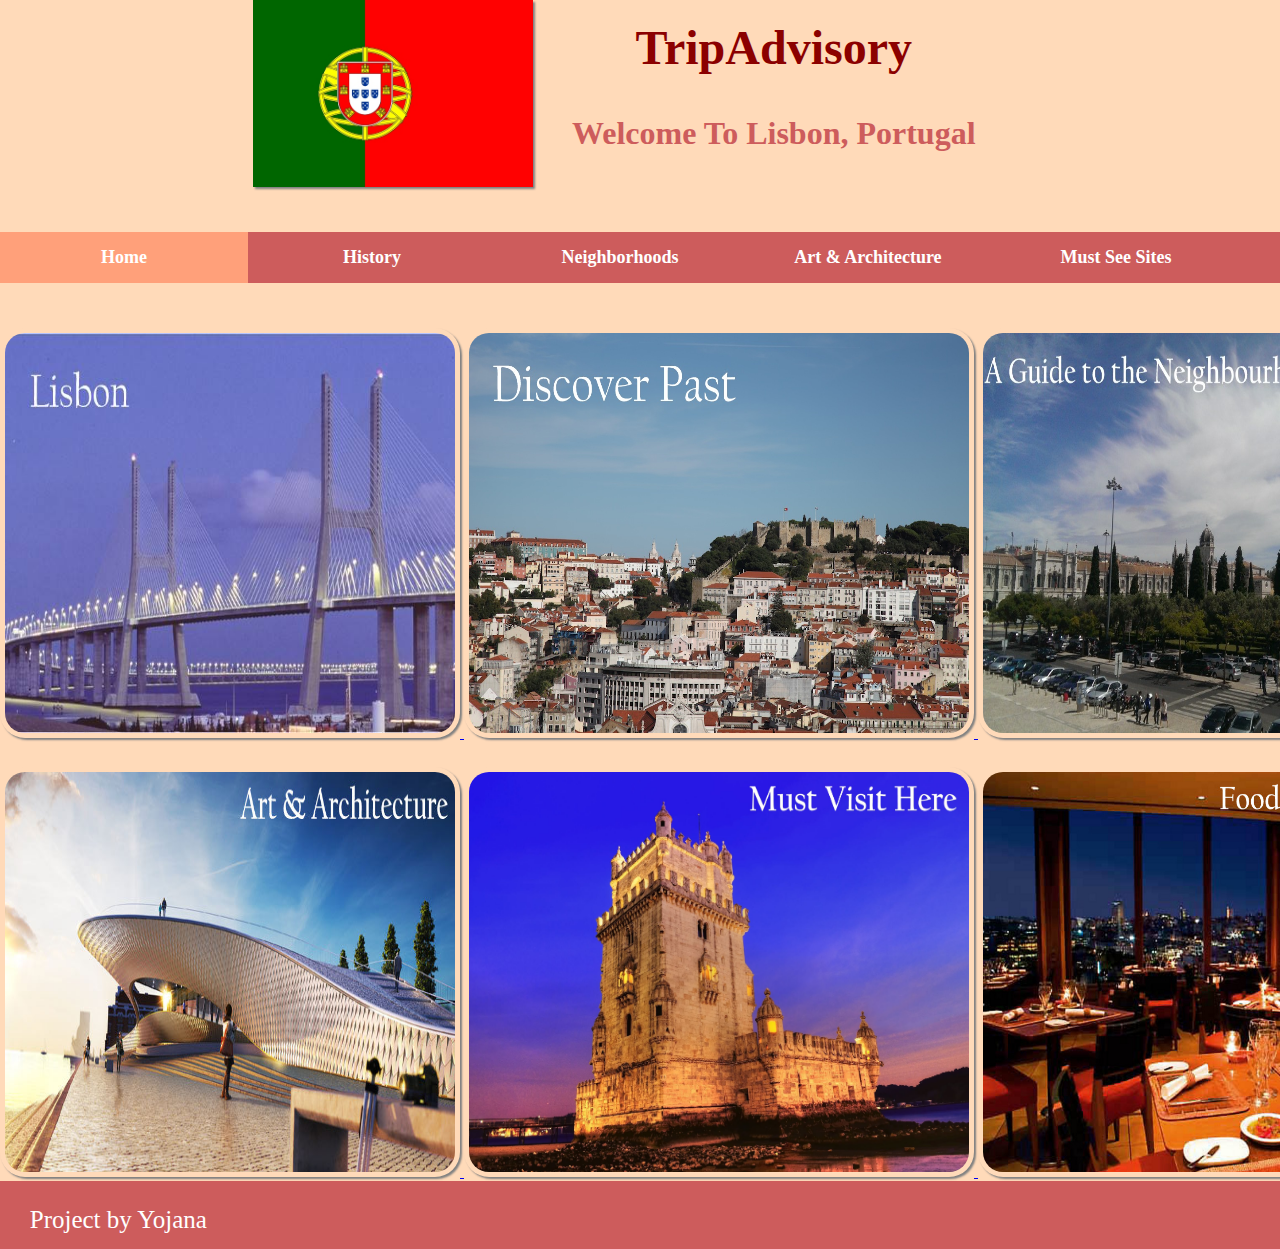
<file: index.html>
<?xml version="1.0" encoding="utf-8"?>
<!DOCTYPE html PUBLIC "-//W3C//DTD XHTML 1.0 Strict//EN"
        "http://www.w3.org/TR/xhtml1/DTD/xhtml1-strict.dtd">
<html xmlns="http://www.w3.org/1999/xhtml" xml:lang="en" lang="en">
<!-- 				Name: 				Yojana Vilas Patil
					Class Account #:	jadrn047
					REDID:				819676514
					Project #1									-->
<head>
<title>Welcome to Lisbon</title>
<meta http-equiv="content-type" content="text/html;charset=utf-8"/>
<link rel="stylesheet" type="text/css" href="proj1.css"/>
</head>
<body>
<div class="banner">
	<div class="header">
		<img class="flag" alt="flag_image" src="images/flag.jpg"/>
		<div class="header-text">
			<h1>TripAdvisory</h1>
			<h2>Welcome To Lisbon, Portugal </h2>
		</div>
	</div>
	<div class="clearfix">
	</div>
	<div class="main-menu">
		<div class="sub-menu">
			<ul class="tabs">				
				<li class="active"><a href="index.html">Home</a></li>
				<li><a href="history.html">History</a></li>
				<li><a href="neighborhoods.html">Neighborhoods</a></li>
				<li><a href="art.html">Art &amp; Architecture</a></li>
				<li><a href="seesites.html">Must See Sites</a></li>
				<li><a href="food.html">Food &amp; Restaurants</a></li>
			</ul>
		</div>
	</div>
	<div id="content">				
		<a href="index.html">
			<img src="images/img1.jpg" class="img1" alt="Home image"/>
		</a>
		<a href="history.html">
			<img src="images/hist.jpg" class="img2" alt="History image"/>
		</a>
		<a href="neighborhoods.html">
			<img src="images/neighbour.jpg" class="img3" alt="neighborhood image"/>
		</a>
		
		<div class="clearfix">
		</div>
		<a href="art.html">
			<img src="images/art.jpg" class="img1" alt="Art image"/>
		</a>
		<a href="seesites.html">
			<img src="images/site.jpg" class="img2" alt="Site image"/>
		</a>
		<a href="food.html">
			<img src="images/rest.jpg" class="img3" alt="Food and rest image"/>
		</a>
	</div>
	<div class="footer">
		<p>
			Project by Yojana
		</p>
	</div>
</div>
</body>
</html>
</file>
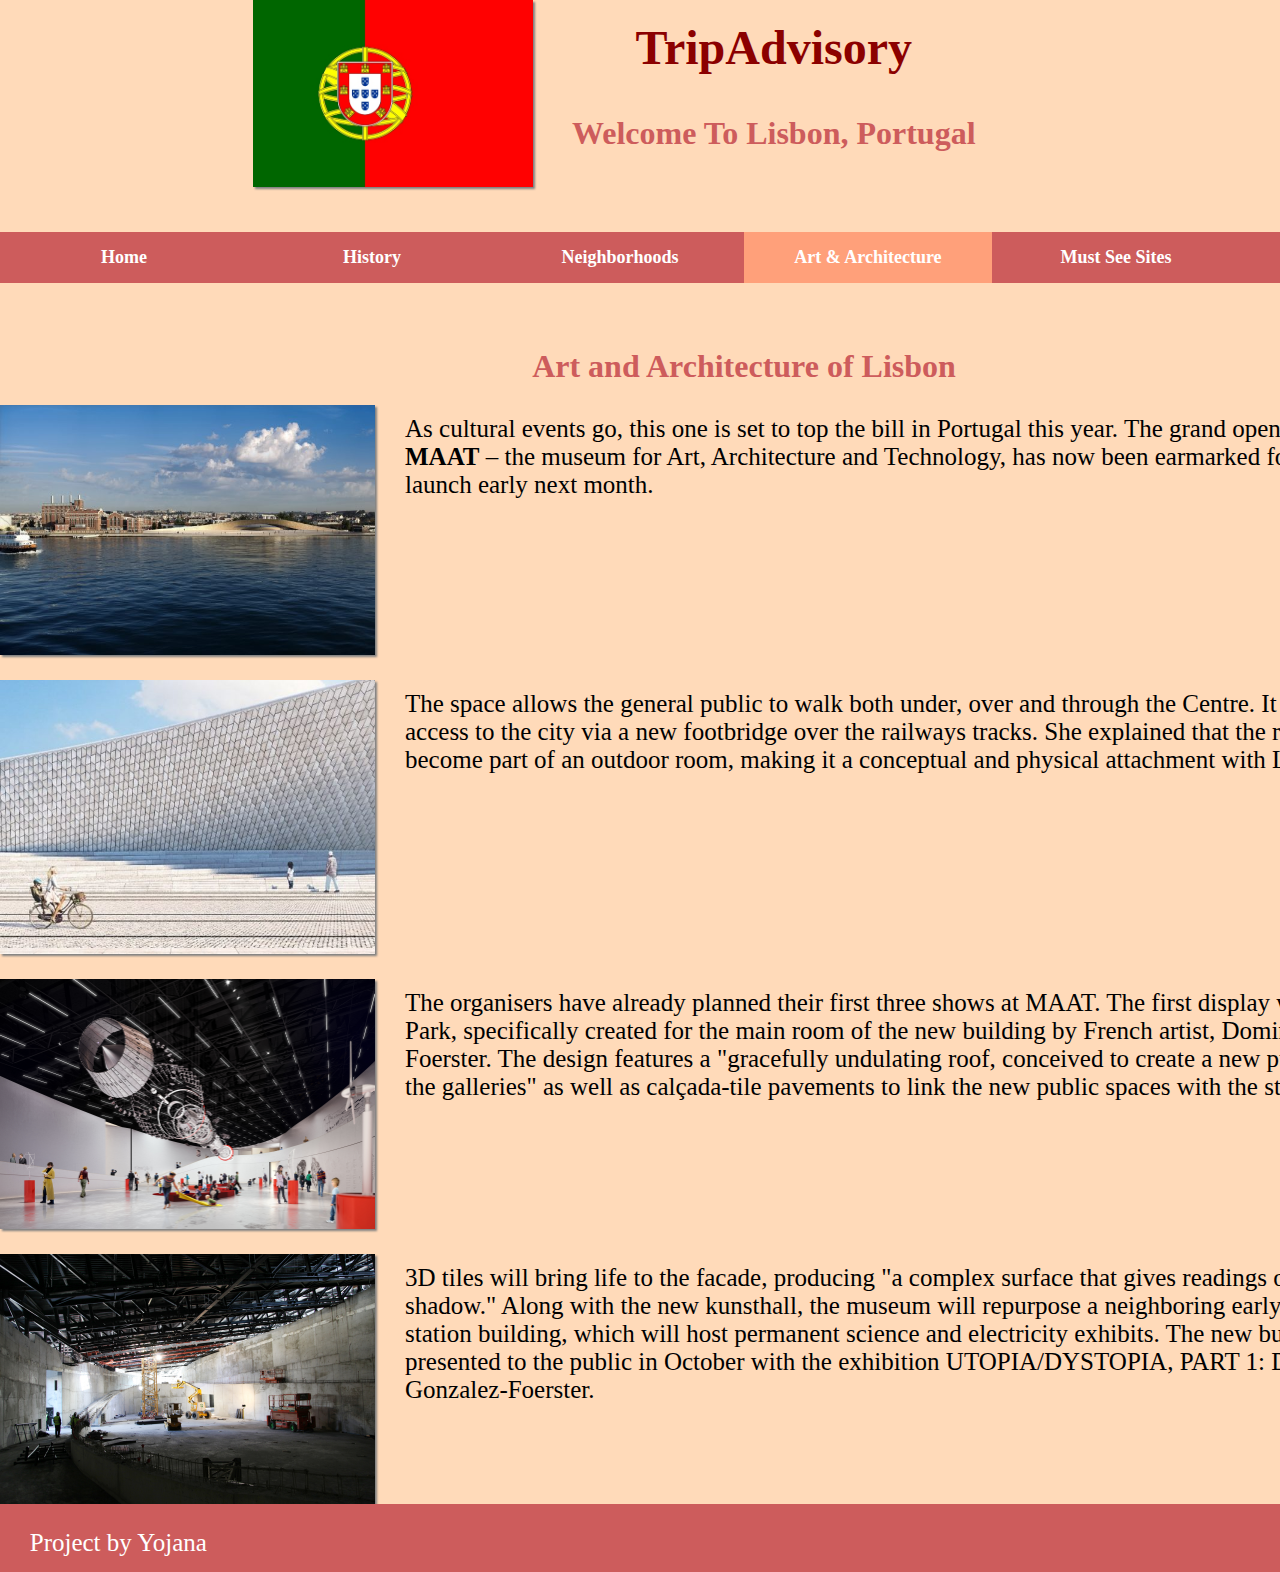
<file: art.html>
<?xml version="1.0" encoding="utf-8"?>
<!DOCTYPE html PUBLIC "-//W3C//DTD XHTML 1.0 Strict//EN"
        "http://www.w3.org/TR/xhtml1/DTD/xhtml1-strict.dtd">
<html xmlns="http://www.w3.org/1999/xhtml" xml:lang="en" lang="en">
<!-- 				Name: 				Yojana Vilas Patil
					Class Account #:	jadrn047
					REDID:				819676514
					Project #1									-->
<head>
<title>Art &amp; Architecture of Lisbon</title>
<meta http-equiv="content-type" content="text/html;charset=utf-8"/>
<link rel="stylesheet" type="text/css" href="proj1.css"/>
</head>
<body>
<div class="banner">
	<div class="header">
		<img class="flag" alt="flag_image" src="images/flag.jpg"/>
		<div class="header-text">
			<h1>TripAdvisory</h1>
			<h2>Welcome To Lisbon, Portugal </h2>
		</div>
	</div>
	<div class="clearfix">
	</div>
	<div class="main-menu">
		<div class="sub-menu">
			<ul class="tabs">
				<li><a href="index.html">Home</a></li>
				<li><a href="history.html">History</a></li>
				<li><a href="neighborhoods.html">Neighborhoods</a></li>
				<li class="active"><a href="art.html">Art &amp; Architecture</a></li>
				<li><a href="seesites.html">Must See Sites</a></li>
				<li><a href="food.html">Food &amp; Restaurants</a></li>
			</ul>
		</div>
	</div>
	<div id="individual-content">
		<h2>Art and Architecture of Lisbon</h2>
		<img src="images/art1.jpg" alt="MAAT Image"/>
		<p>
			 As cultural events go, this one is set to top the bill in Portugal this year. The grand opening in Lisbon of <b>MAAT</b> – the museum for Art, Architecture and Technology, has now been earmarked for a spectacular launch early next month.
		</p>
		<div class="clearfix">
		</div>
		<img src="images/art2.jpg" alt="MAAT Image"/>
		<p>
			The space allows the general public to walk both under, over and through the Centre. It will also open access to the city via a new footbridge over the railways tracks. She explained that the roof too would become part of an outdoor room, making it a conceptual and physical attachment with Lisbon’s heart.
		</p>
		<div class="clearfix">
		</div>
		<img src="images/art3.jpg" alt="MAAT Image"/>
		<p>
			The organisers have already planned their first three shows at MAAT. The first display will be Pynchon Park, specifically created for the main room of the new building by French artist, Dominique Gonzalez-Foerster.
			The design features a "gracefully undulating roof, conceived to create a new public space above the galleries" as well as calçada-tile pavements to link the new public spaces with the street.
		</p>
		<div class="clearfix">
		</div>
		<img src="images/art5.jpg" alt="MAAT Image"/>
		<p>
			3D tiles will bring life to the facade, producing "a complex surface that gives readings of water, light and shadow."
			Along with the new kunsthall, the museum will repurpose a neighboring early 20th century power station building, which will host permanent science and electricity exhibits.
			The new building will be presented to the public in October with the exhibition UTOPIA/DYSTOPIA, PART 1: Dominique Gonzalez-Foerster.
		</p>
	</div>
	<div class="footer">
		<p>
			Project by Yojana 
		</p>
	</div>
</div>
</body>
</html>
</file>
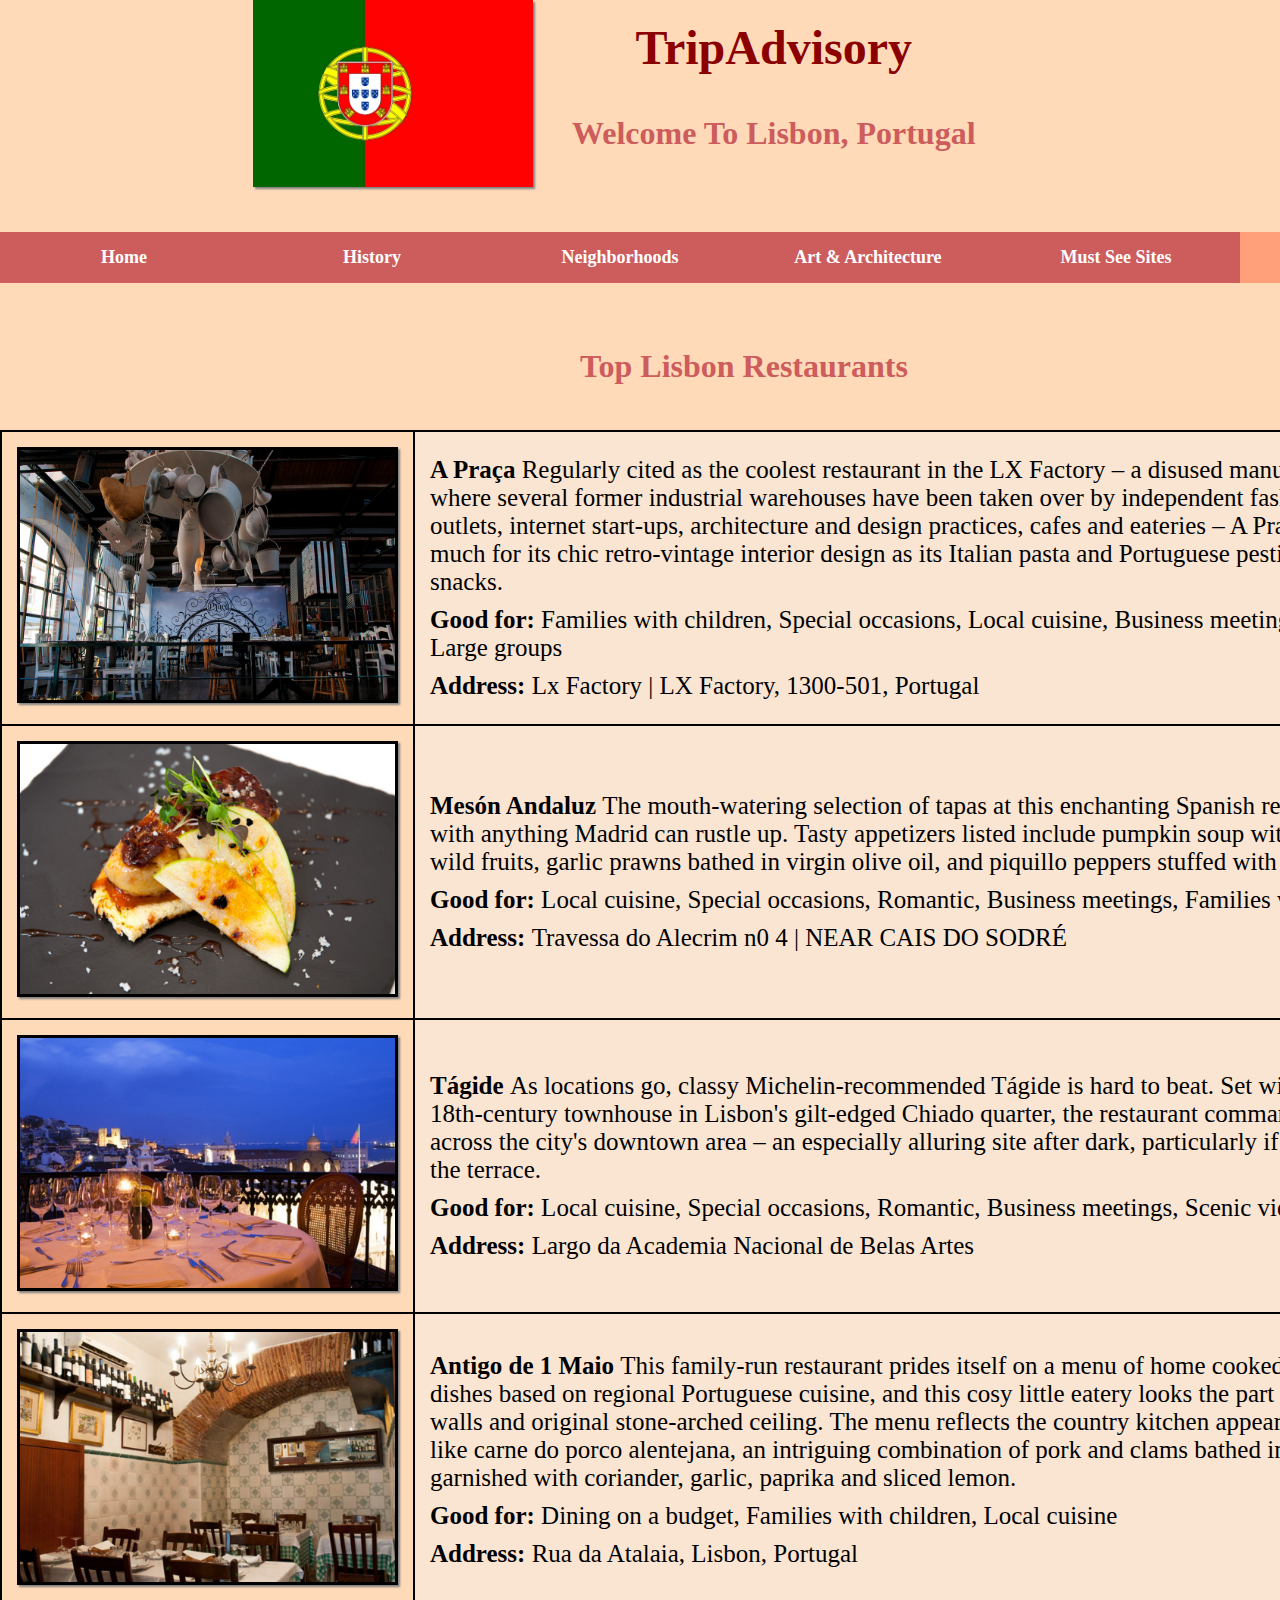
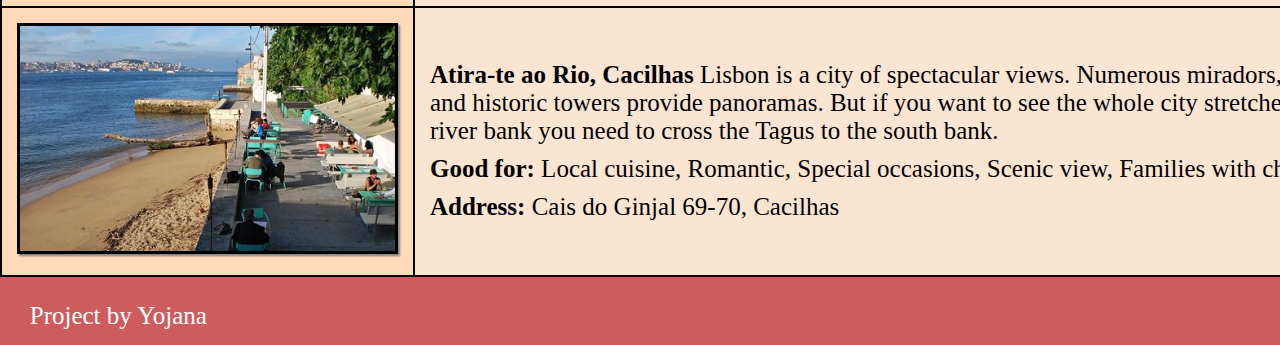
<file: food.html>
<?xml version="1.0" encoding="utf-8"?>
<!DOCTYPE html PUBLIC "-//W3C//DTD XHTML 1.0 Strict//EN"
        "http://www.w3.org/TR/xhtml1/DTD/xhtml1-strict.dtd">
<html xmlns="http://www.w3.org/1999/xhtml" xml:lang="en" lang="en">
<!-- 				Name: 				Yojana Vilas Patil
					Class Account #:	jadrn047
					REDID:				819676514
					Project #1									-->
<head>
<title>Food &amp; Restaurants of Lisbon</title>
<meta http-equiv="content-type" content="text/html;charset=utf-8"/>
<link rel="stylesheet" type="text/css" href="proj1.css"/>
</head>
<body>
<div class="banner">
	<div class="header">
		<img class="flag" alt="flag_image" src="images/flag.jpg"/>
		<div class="header-text">
			<h1>TripAdvisory</h1>
			<h2>Welcome To Lisbon, Portugal </h2>
		</div>
	</div>
	<div class="clearfix">
	</div>
	<div class="main-menu">
		<div class="sub-menu">
			<ul class="tabs">
				<li><a href="index.html">Home</a></li>
				<li><a href="history.html">History</a></li>
				<li><a href="neighborhoods.html">Neighborhoods</a></li>
				<li><a href="art.html">Art &amp; Architecture</a></li>
				<li><a href="seesites.html">Must See Sites</a></li>
				<li class="active"><a href="food.html">Food &amp; Restaurants</a></li>
			</ul>
		</div>
	</div>
	<div id="table-division">
		<h2>Top Lisbon Restaurants</h2>
		<table>
		<tr>
			<td>
				<img id="simg" src="images/rest1.jpg" alt="A Praça image"></img>
			</td>
			<td>
				<b>A Praça </b>Regularly cited as the coolest restaurant in the LX Factory – a disused manufacturing complex where several former industrial warehouses have been taken over by independent fashion and retail outlets, internet start-ups, architecture and design practices, cafes and eateries – A Praça is celebrated as much for its chic retro-vintage interior design as its Italian pasta and Portuguese pesticos – regional snacks.
				<p><b>Good for: </b>Families with children, Special occasions, Local cuisine, Business meetings, Bar scene, Large groups</p>
				<p><b>Address: </b>Lx Factory | LX Factory, 1300-501, Portugal</p>
			</td>
		</tr>
		<tr>
			<td>
				<img src="images/rest2.jpg" alt="Mesón Andaluz image"></img>
			</td>
			<td>
				<b>Mesón Andaluz </b>The mouth-watering selection of tapas at this enchanting Spanish restaurant is on par with anything Madrid can rustle up. Tasty appetizers listed include pumpkin soup with curd cheese and wild fruits, garlic prawns bathed in virgin olive oil, and piquillo peppers stuffed with cod.
				<p><b>Good for: </b>Local cuisine, Special occasions, Romantic, Business meetings, Families with children</p>
				<p><b>Address: </b>Travessa do Alecrim n0 4 | NEAR CAIS DO SODRÉ</p>
			</td>
		</tr>
		<tr>
			<td>
				<img src="images/rest3.jpg" alt="Tágide image"></img>
			</td>
			<td>
				<b>Tágide </b>As locations go, classy Michelin-recommended Tágide is hard to beat. Set within an elegant 18th-century townhouse in Lisbon's gilt-edged Chiado quarter, the restaurant commands glorious views across the city's downtown area – an especially alluring site after dark, particularly if you're seated on the terrace.
				<p><b>Good for: </b>Local cuisine, Special occasions, Romantic, Business meetings, Scenic view</p>
				<p><b>Address: </b>Largo da Academia Nacional de Belas Artes</p>
			</td>
		</tr>
		<tr>
			<td>
				<img src="images/rest4.jpg" alt="Antigo de 1 Maio image"></img>
			</td>
			<td>
				<b>Antigo de 1 Maio </b>This family-run restaurant prides itself on a menu of home cooked meat and fish dishes based on regional Portuguese cuisine, and this cosy little eatery looks the part with its the tiled walls and original stone-arched ceiling. The menu reflects the country kitchen appearance with dishes like carne do porco alentejana, an intriguing combination of pork and clams bathed in olive oil garnished with coriander, garlic, paprika and sliced lemon.
				<p><b>Good for: </b>Dining on a budget, Families with children, Local cuisine</p>
				<p><b>Address: </b>Rua da Atalaia, Lisbon, Portugal</p>
			</td>
		</tr>
		<tr>
			<td>
				<img src="images/rest5.jpg" alt="Alfama image"></img>
			</td>
			<td>
				<b>Atira-te ao Rio, Cacilhas </b>Lisbon is a city of spectacular views. Numerous miradors, rooftop terraces and historic towers provide panoramas. But if you want to see the whole city stretched out along the river bank you need to cross the Tagus to the south bank. 
				<p><b>Good for: </b>Local cuisine, Romantic, Special occasions, Scenic view, Families with children</p>
				<p><b>Address: </b>Cais do Ginjal 69-70, Cacilhas</p>
			</td>
		</tr>
		</table>
	</div>
	<div class="footer">
		<p>
			Project by Yojana
		</p>
	</div>
</div>
</body>
</html>
</file>
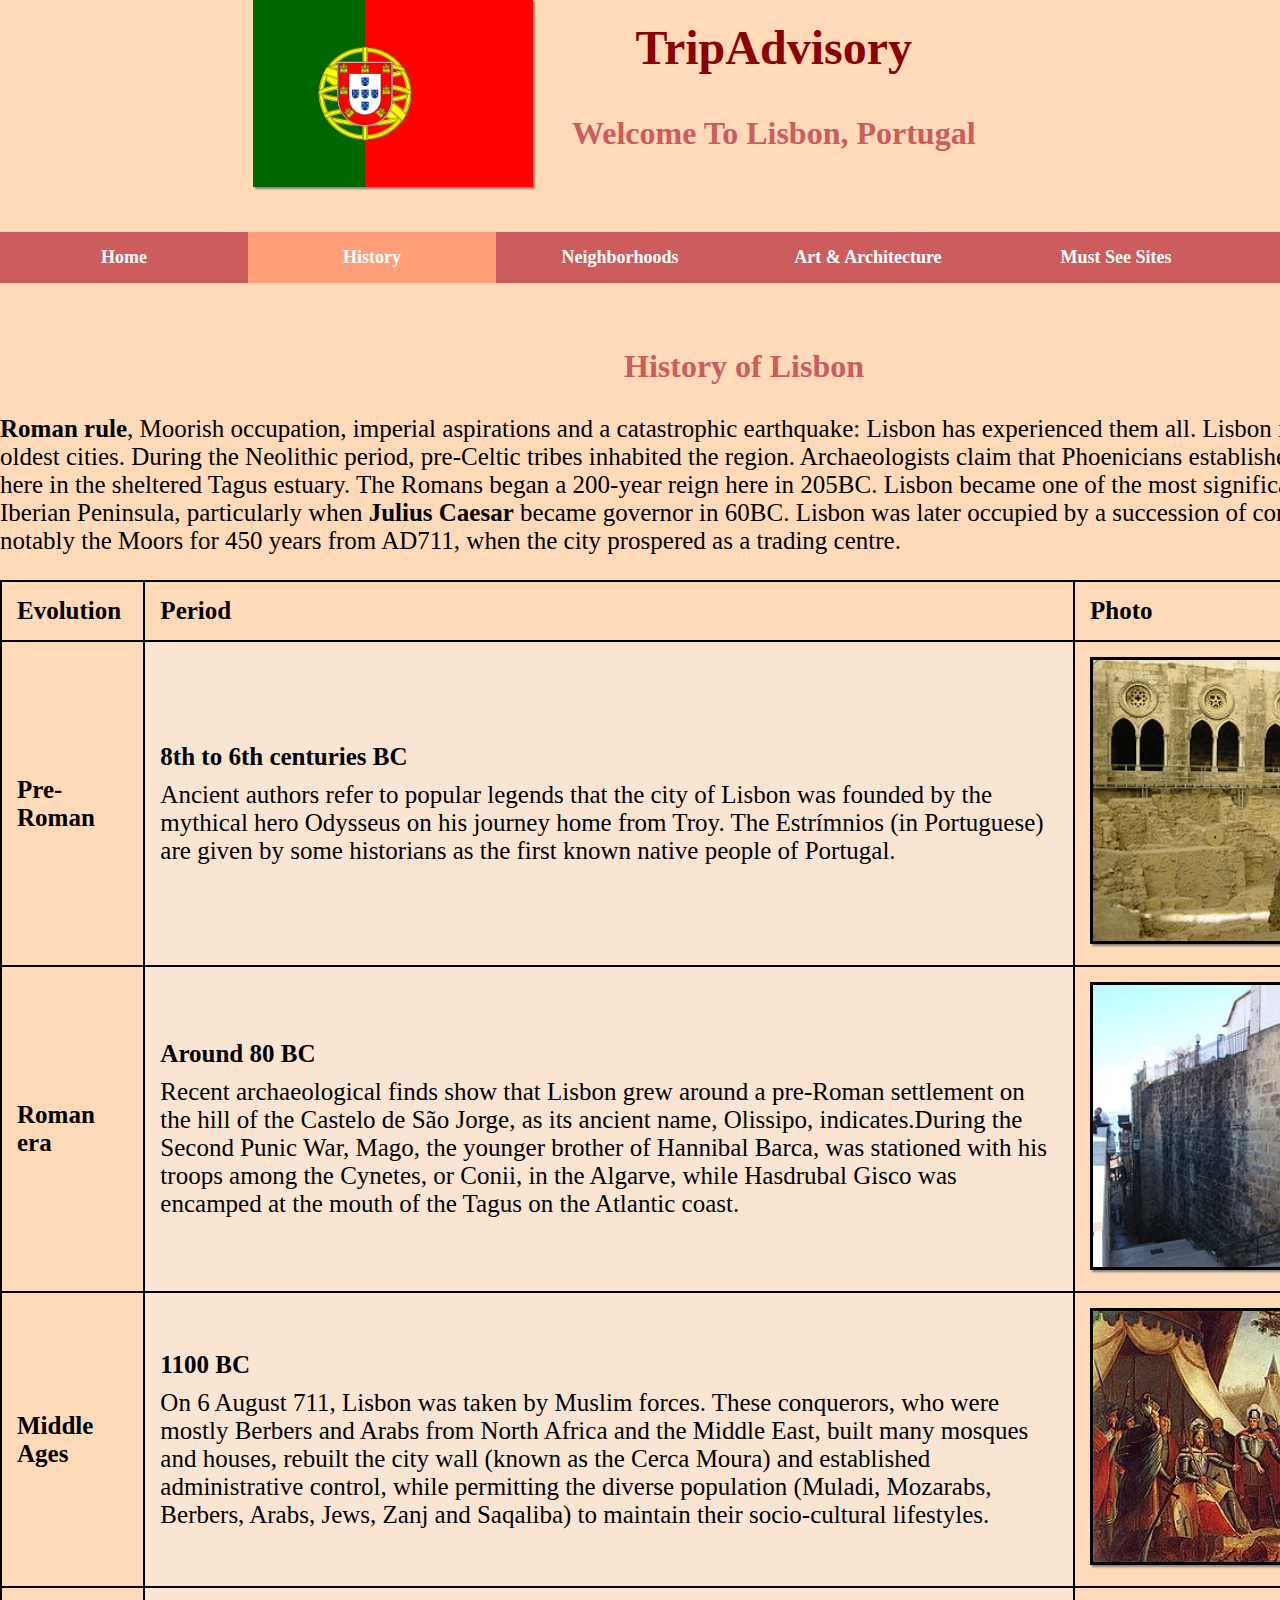
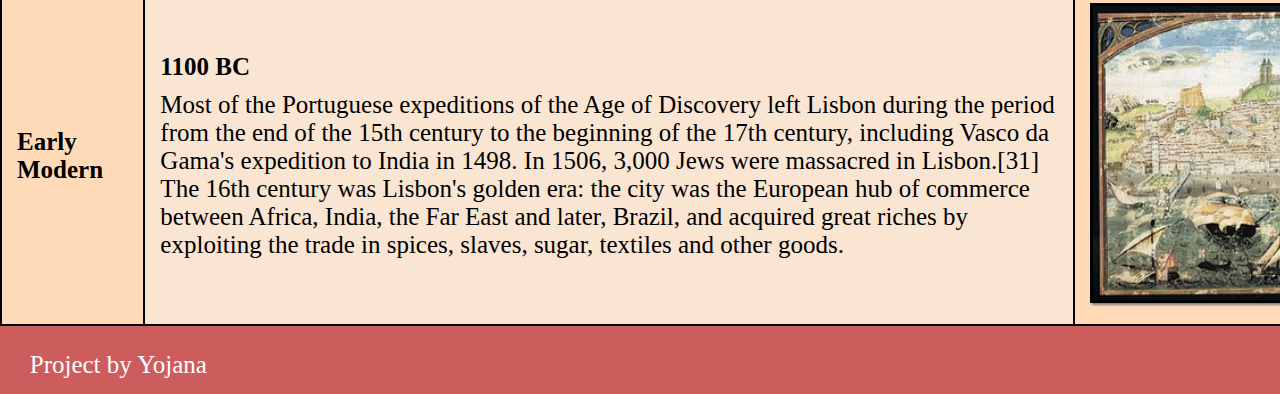
<file: history.html>
<?xml version="1.0" encoding="utf-8"?>
<!DOCTYPE html PUBLIC "-//W3C//DTD XHTML 1.0 Strict//EN"
        "http://www.w3.org/TR/xhtml1/DTD/xhtml1-strict.dtd">
<html xmlns="http://www.w3.org/1999/xhtml" xml:lang="en" lang="en">
<!-- 				Name: 				Yojana Vilas Patil
					Class Account #:	jadrn047
					REDID:				819676514
					Project #1									-->
<head>
<title>History of Lisbon</title>
<meta http-equiv="content-type" content="text/html;charset=utf-8"/>
<link rel="stylesheet" type="text/css" href="proj1.css"/>
</head>
<body>
<div class="banner">
	<div class="header">
		<img class="flag" alt="flag_image" src="images/flag.jpg"/>
		<div class="header-text">
			<h1>TripAdvisory</h1>
			<h2>Welcome To Lisbon, Portugal </h2>
		</div>
	</div>
	<div class="clearfix">
	</div>
	<div class="main-menu">
		<div class="sub-menu">
			<ul class="tabs">
				<li><a href="index.html">Home</a></li>
				<li class="active"><a href="history.html">History</a></li>
				<li><a href="neighborhoods.html">Neighborhoods</a></li>
				<li><a href="art.html">Art &amp; Architecture</a></li>
				<li><a href="seesites.html">Must See Sites</a></li>
				<li><a href="food.html">Food &amp; Restaurants</a></li>
			</ul>
		</div>
	</div>
	<div id="table-division">
		<h2>History of Lisbon</h2>
		<p>
			<b>Roman rule</b>, Moorish occupation, imperial aspirations and a catastrophic earthquake: Lisbon has experienced them all.
			Lisbon is one of the world’s oldest cities. During the Neolithic period, pre-Celtic tribes inhabited the region.
			Archaeologists claim that Phoenicians established a trading port here in the sheltered Tagus estuary.
			The Romans began a 200-year reign here in 205BC. Lisbon became one of the most significant cities in the Iberian Peninsula, particularly when <b>Julius Caesar</b> became governor in 60BC.
			Lisbon was later occupied by a succession of conquerors, most notably the Moors for 450 years from AD711, when the city prospered as a trading centre.
		</p>
		<table>
		<tr>
			<th>
				Evolution
			</th>
			<th>
				Period
			</th>
			<th>
				Photo
			</th>
		</tr>
		<tr>
			<td>
				<b>Pre-Roman</b>
			</td>
			<td>
				<b>8th to 6th centuries BC</b>
				<p>Ancient authors refer to popular legends that the city of Lisbon was founded by the mythical hero Odysseus on his journey home from Troy. 
				The Estrímnios (in Portuguese) are given by some historians as the first known native people of Portugal.</p>
			</td>
			<td>
				<img src="images/history1.jpg" alt="Pre-Roman image"></img>
			</td>
		</tr>
		<tr>
			<td>
				<b>Roman era</b>
			</td>
			<td>
				<b>Around 80 BC</b>
				<p>Recent archaeological finds show that Lisbon grew around a pre-Roman settlement on the hill of the Castelo de São Jorge, as its ancient name, Olissipo, indicates.During the Second Punic War, Mago, the younger brother of Hannibal Barca, was stationed with his troops among the Cynetes, or Conii, in the Algarve, while Hasdrubal Gisco was encamped at the mouth of the Tagus on the Atlantic coast.</p>
			</td>
			<td>
				<img src="images/history2.JPG" alt="Roman era image"></img>
			</td>
		</tr>
		<tr>
			<td>
				<b>Middle Ages</b>
			</td>
			<td>
				<b>1100 BC</b>
				<p>On 6 August 711, Lisbon was taken by Muslim forces. These conquerors, who were mostly Berbers and Arabs from North Africa and the Middle East, built many mosques and houses, rebuilt the city wall (known as the Cerca Moura) and established administrative control, while permitting the diverse population (Muladi, Mozarabs, Berbers, Arabs, Jews, Zanj and Saqaliba) to maintain their socio-cultural lifestyles. </p>
			</td>
			<td>
				<img src="images/history3.jpg" alt="Middle Ages image"></img>
			</td>
		</tr>
		<tr>
			<td>
				<b>Early Modern</b>
			</td>
			<td>
				<b>1100 BC</b>
				<p>Most of the Portuguese expeditions of the Age of Discovery left Lisbon during the period from the end of the 15th century to the beginning of the 17th century, including Vasco da Gama's expedition to India in 1498. In 1506, 3,000 Jews were massacred in Lisbon.[31] The 16th century was Lisbon's golden era: the city was the European hub of commerce between Africa, India, the Far East and later, Brazil, and acquired great riches by exploiting the trade in spices, slaves, sugar, textiles and other goods.</p>
			</td>
			<td>
				<img src="images/history5.jpg" alt="Early Modern image"></img>
			</td>
		</tr>
		</table>
	</div>
	<div class="footer">
		<p>
			Project by Yojana 
		</p>
	</div>
</div>
</body>
</html>
</file>
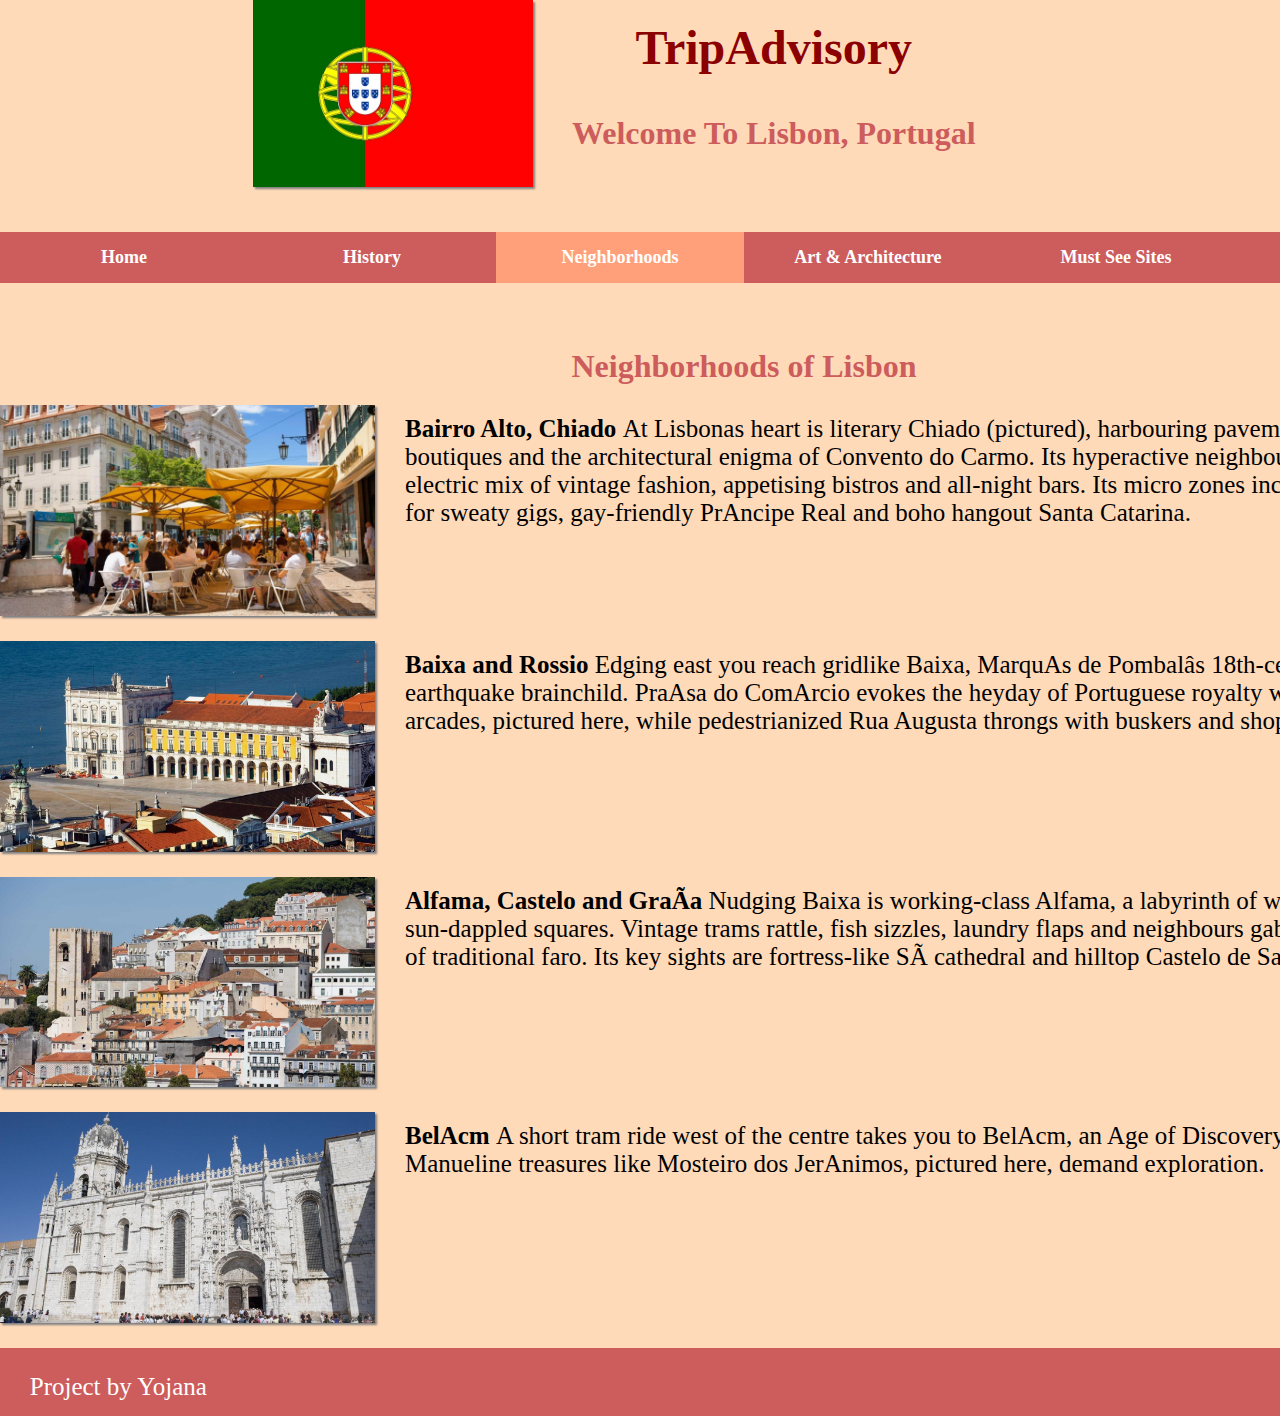
<file: neighborhoods.html>
<?xml version="1.0" encoding="utf-8"?>
<!DOCTYPE html PUBLIC "-//W3C//DTD XHTML 1.0 Strict//EN"
        "http://www.w3.org/TR/xhtml1/DTD/xhtml1-strict.dtd">
<html xmlns="http://www.w3.org/1999/xhtml" xml:lang="en" lang="en">
<!-- 				Name: 				Yojana Vilas Patil
					Class Account #:	jadrn047
					REDID:				819676514
					Project #1									-->
<head>
<title>Neighborhoods of Lisbon</title>
<meta http-equiv="content-type" content="text/html;charset=utf-8"/>
<link rel="stylesheet" type="text/css" href="proj1.css"/>
</head>
<body>
<div class="banner">
	<div class="header">
		<img class="flag" alt="flag_image" src="images/flag.jpg"/>
		<div class="header-text">
			<h1>TripAdvisory</h1>
			<h2>Welcome To Lisbon, Portugal </h2>
		</div>
	</div>
	<div class="clearfix">
	</div>
	<div class="main-menu">
		<div class="sub-menu">
			<ul class="tabs">
				<li><a href="index.html">Home</a></li>
				<li><a href="history.html">History</a></li>
				<li class="active"><a href="neighborhoods.html">Neighborhoods</a></li>
				<li><a href="art.html">Art &amp; Architecture</a></li>
				<li><a href="seesites.html">Must See Sites</a></li>
				<li><a href="food.html">Food &amp; Restaurants</a></li>
			</ul>
		</div>
	</div>
	<div id="individual-content">
		<h2>Neighborhoods of Lisbon</h2>
		<img src="images/neighbour1.jpg" alt="Bairro Alto, Chiado Image"/>
		<p>
			<b>Bairro Alto, Chiado </b>At Lisbonas heart is literary Chiado (pictured), harbouring pavement cafes, chichi boutiques and the architectural enigma of Convento do Carmo. Its hyperactive neighbour, Bairro Alto, is an electric mix of vintage fashion, appetising bistros and all-night bars. Its micro zones include Cais do SodrA for sweaty gigs, gay-friendly PrA­ncipe Real and boho hangout Santa Catarina.
		</p>
		<div class="clearfix">
		</div>
		<img src="images/neighbour2.jpg" alt="Baixa and Rossio Image"/>
		<p>
			<b>Baixa and Rossio </b>Edging east you reach gridlike Baixa, MarquAs de Pombalâs 18th-century, post-earthquake brainchild. PraAsa do ComArcio evokes the heyday of Portuguese royalty with its grand arcades, pictured here, while pedestrianized Rua Augusta throngs with buskers and shoppers.
		</p>
		<div class="clearfix">
		</div>
		<img src="images/neighbour3.jpg" alt="Alfama, Castelo and GraÃ§a Image"/>
		<p>
			<b>Alfama, Castelo and GraÃa </b>Nudging Baixa is working-class Alfama, a labyrinth of winding alleys and sun-dappled squares. Vintage trams rattle, fish sizzles, laundry flaps and neighbours gabble to the backbeat of traditional faro. Its key sights are fortress-like SÃ cathedral and hilltop Castelo de Sao Jorge.
		</p>
		<div class="clearfix">
		</div>
		<img src="images/neighbour4.jpg" alt="BelAcm Image"/>
		<p>
			<b>BelAcm </b>A short tram ride west of the centre takes you to BelAcm, an Age of Discovery time capsule where Manueline treasures like Mosteiro dos JerAnimos, pictured here, demand exploration.
		</p>
	</div>
	<div class="clearfix">
	</div>
	<div class="footer">
		<p>
			Project by Yojana 
		</p>
	</div>
</div>
</body>
</html>
</file>
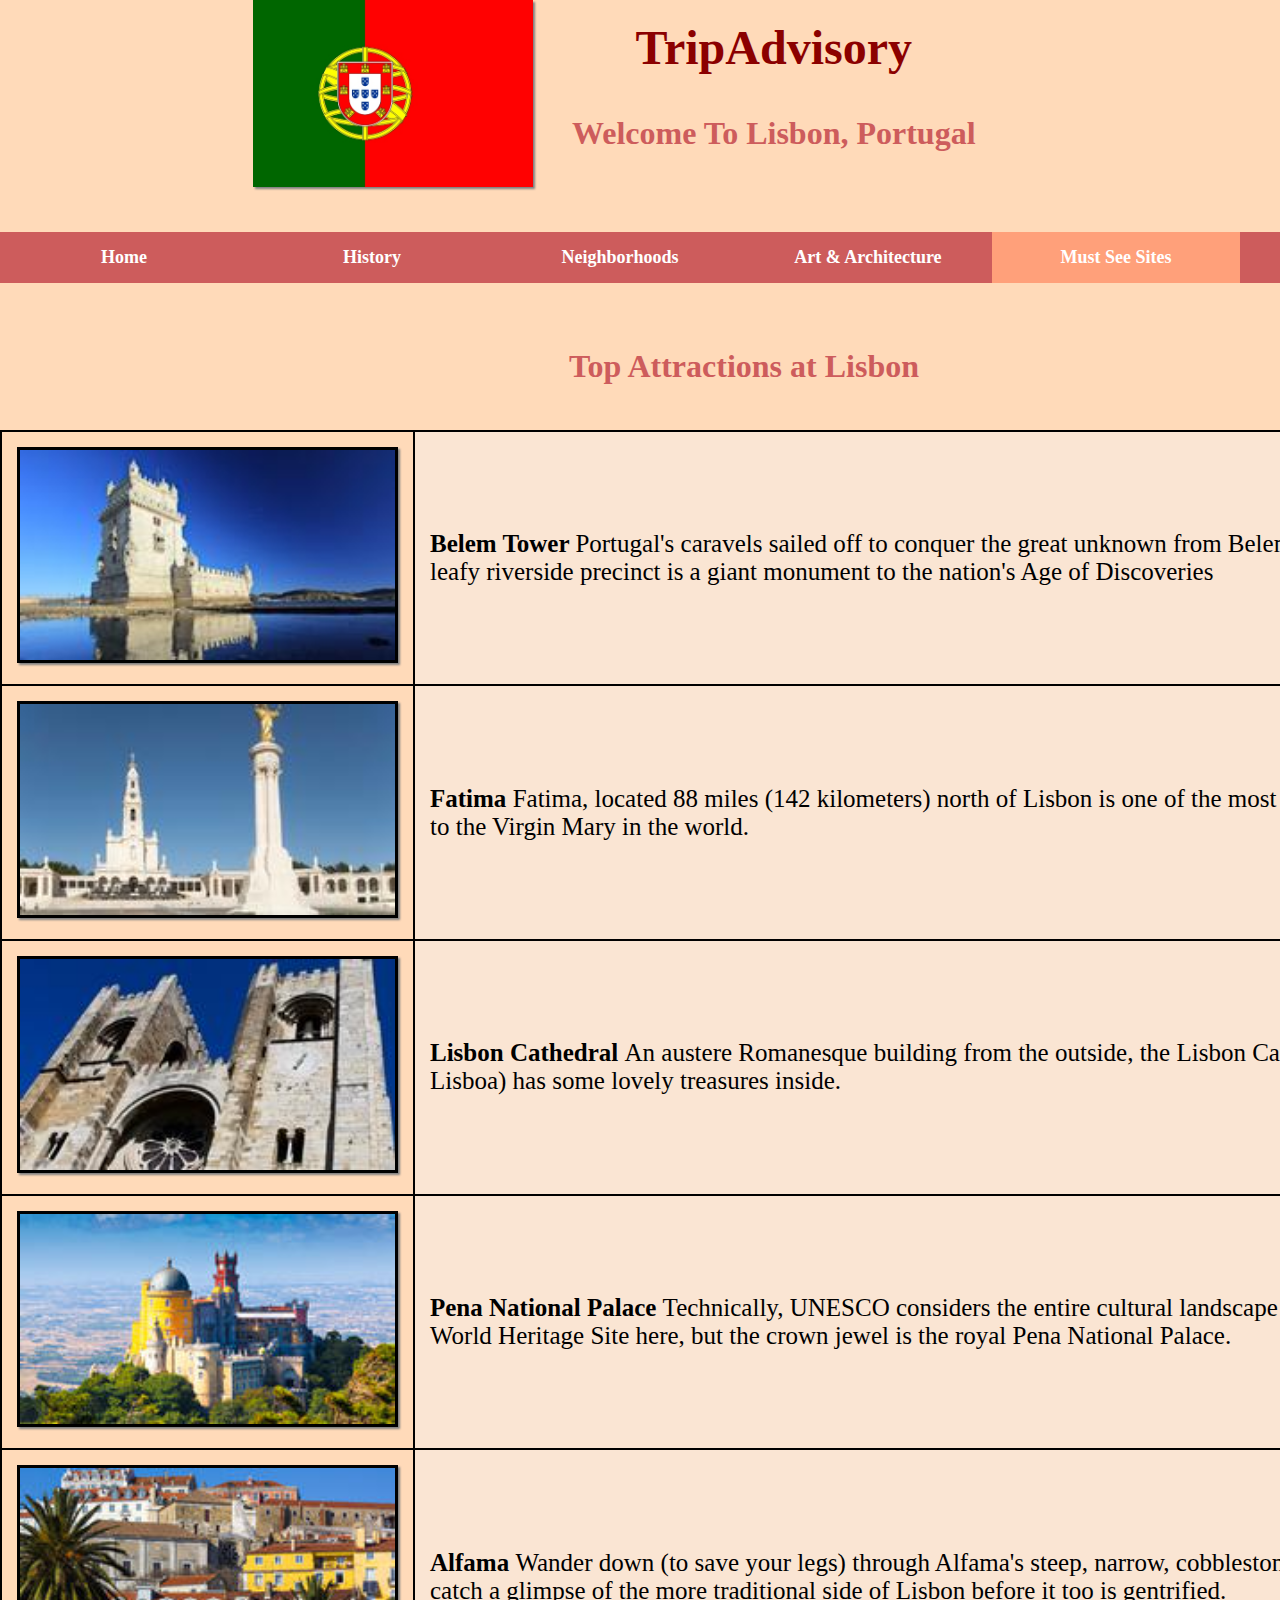
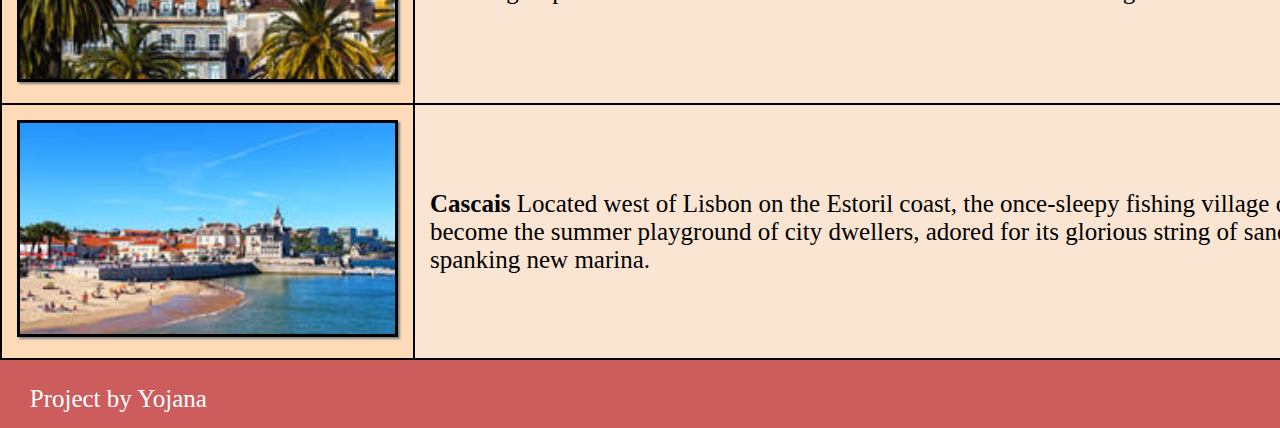
<file: seesites.html>
<?xml version="1.0" encoding="utf-8"?>
<!DOCTYPE html PUBLIC "-//W3C//DTD XHTML 1.0 Strict//EN"
        "http://www.w3.org/TR/xhtml1/DTD/xhtml1-strict.dtd">
<html xmlns="http://www.w3.org/1999/xhtml" xml:lang="en" lang="en">
<!-- 				Name: 				Yojana Vilas Patil
					Class Account #:	jadrn047
					REDID:				819676514
					Project #1									-->
<head>
<title>Must See Sites of Lisbon</title>
<meta http-equiv="content-type" content="text/html;charset=utf-8"/>
<link rel="stylesheet" type="text/css" href="proj1.css"/>
</head>
<body>
<div class="banner">
	<div class="header">
		<img class="flag" alt="flag_image" src="images/flag.jpg"/>
		<div class="header-text">
			<h1>TripAdvisory</h1>
			<h2>Welcome To Lisbon, Portugal </h2>
		</div>
	</div>
	<div class="clearfix">
	</div>
	<div class="main-menu">
		<div class="sub-menu">
			<ul class="tabs">
				<li><a href="index.html">Home</a></li>
				<li><a href="history.html">History</a></li>
				<li><a href="neighborhoods.html">Neighborhoods</a></li>
				<li><a href="art.html">Art &amp; Architecture</a></li>
				<li class="active"><a href="seesites.html">Must See Sites</a></li>
				<li><a href="food.html">Food &amp; Restaurants</a></li>
			</ul>
		</div>
	</div>
	<div id="table-division">
		<h2>Top Attractions at Lisbon</h2>
		<table>
		<tr>
			<td>
				<img id="simg" src="images/site1.JPG" alt="Belem Tower image"></img>
			</td>
			<td>
				<b>Belem Tower </b>Portugal's caravels sailed off to conquer the great unknown from Belem, and today this leafy riverside precinct is a giant monument to the nation's Age of Discoveries
			</td>
		</tr>
		<tr>
			<td>
				<img src="images/site2.JPG" alt="Fatima image"></img>
			</td>
			<td>
				<b>Fatima </b>Fatima, located 88 miles (142 kilometers) north of Lisbon is one of the most important shrines to the Virgin Mary in the world.
			</td>
		</tr>
		<tr>
			<td>
				<img src="images/site3.JPG" alt="Lisbon Cathedral image"></img>
			</td>
			<td>
				<b>Lisbon Cathedral </b>An austere Romanesque building from the outside, the Lisbon Cathedral (Se de Lisboa) has some lovely treasures inside.
			</td>
		</tr>
		<tr>
			<td>
				<img src="images/site4.jpg" alt="Pena National Palace image"></img>
			</td>
			<td>
				<b>Pena National Palace </b>Technically, UNESCO considers the entire cultural landscape of Sintra the World Heritage Site here, but the crown jewel is the royal Pena National Palace.
			</td>
		</tr>
		<tr>
			<td>
				<img src="images/site5.jpg" alt="Alfama image"></img>
			</td>
			<td>
				<b>Alfama </b>Wander down (to save your legs) through Alfama's steep, narrow, cobblestoned streets and catch a glimpse of the more traditional side of Lisbon before it too is gentrified.
			</td>
		</tr>
		<tr>
			<td>
				<img src="images/site6.jpg" alt="Cascais image"></img>
			</td>
			<td>
				<b>Cascais </b>Located west of Lisbon on the Estoril coast, the once-sleepy fishing village of Cascais has become the summer playground of city dwellers, adored for its glorious string of sandy bays and the spanking new marina.
			</td>
		</tr>
		</table>
	</div>
	<div class="footer">
		<p>
			Project by Yojana
		</p>
	</div>
</div>
</body>
</html>
</file>
<file: proj1.css>
/* 					Name: 				Yojana Vilas Patil
					Class Account #:	jadrn047
					REDID:				819676514
					Project #1									*/
*{
    margin: 0;
    padding: 0;
}
body {
	background-color: #FFDAB9;	
}
h1 {
	padding-top: 20px;
	padding-bottom: 20px;
	text-align: center;
	color: #8B0000;
	font-size: 3em;
}
h2 {
	padding-top: 20px;
	padding-bottom: 20px;
	text-align: center;
	color: #CD5C5C;
	font-size: 2em;
}
.banner {
	width: 1488px;
	min-height: 100%;
    margin: auto;
    position: relative;
}
.tabs {
	display: block;
    clear: both;
    text-align: center;
}
.main-menu { 
	background: #CD5C5C; 
	width: 100%;
	margin: 45px 0 45px 0; 
}
.sub-menu { 
	width: 100%; 
	margin: 0 auto; 
	overflow: hidden;
}
.sub-menu ul { 
	width: 100%; 
	list-style: none;
}
.sub-menu ul li { 
	list-style: none;
	float: left;
	padding: 15px;
	display: inline;
	width: 14.65%;
}
.sub-menu ul li a, .sub-menu ul li {
	color: #FFF;
	font-family: verdana;
	font-size: 16px;
	text-decoration: none;
	font-size: 18px;
	font-weight: bold;
}
.sub-menu ul li:hover, .sub-menu ul li.active{ 
	background: #FFA07A;
}
.img1 {
	width: 450px;
	height: 400px;
	box-shadow: 2px 2px 2px grey;	
}
.img2 {
	width: 500px;
	height: 400px;
	box-shadow: 2px 2px 2px grey;
}
.img3 {
	width: 500px;
	height: 400px;
	box-shadow: 2px 2px 2px grey;
}
#content img{		
    padding: 5px 5px 5px 5px;
	border-radius: 25px;
}
table {
    border-collapse: collapse;
    margin: 0 auto;
    margin-top: 25px;
}
table, th, td {
    border: 2px solid black;
}
th, td {
    padding: 15px;
    font-size: 25px;
    text-align: left;
}
td:nth-child(2n) { 
	background-color: #FAE5D3  ;
}

#table-division img {
	border: 3px solid black;
	width: 375px;
	box-shadow: 2px 2px 2px grey;
}
p { 
	padding-top: 10px;
	font-size: 25px;
}
#individual-content img {
	width: 375px;
	max-width: 100%;
	float: left;
	margin-right: 30px;
	box-shadow: 2px 2px 2px grey;
}
.clearfix {
	clear: both;
	margin-bottom: 25px;
}
.footer {
	width: 96%;
	float: left;
	background-color: #CD5C5C;
	color: #ffffff;
	padding: 15px 2%;
}
.flag {
	float: left;
	width: 280px;
	margin-left: 17%;
	box-shadow: 2px 2px 2px grey;
}
.header-text {
	float: left;
	margin-left: 39px;
}
</file>
